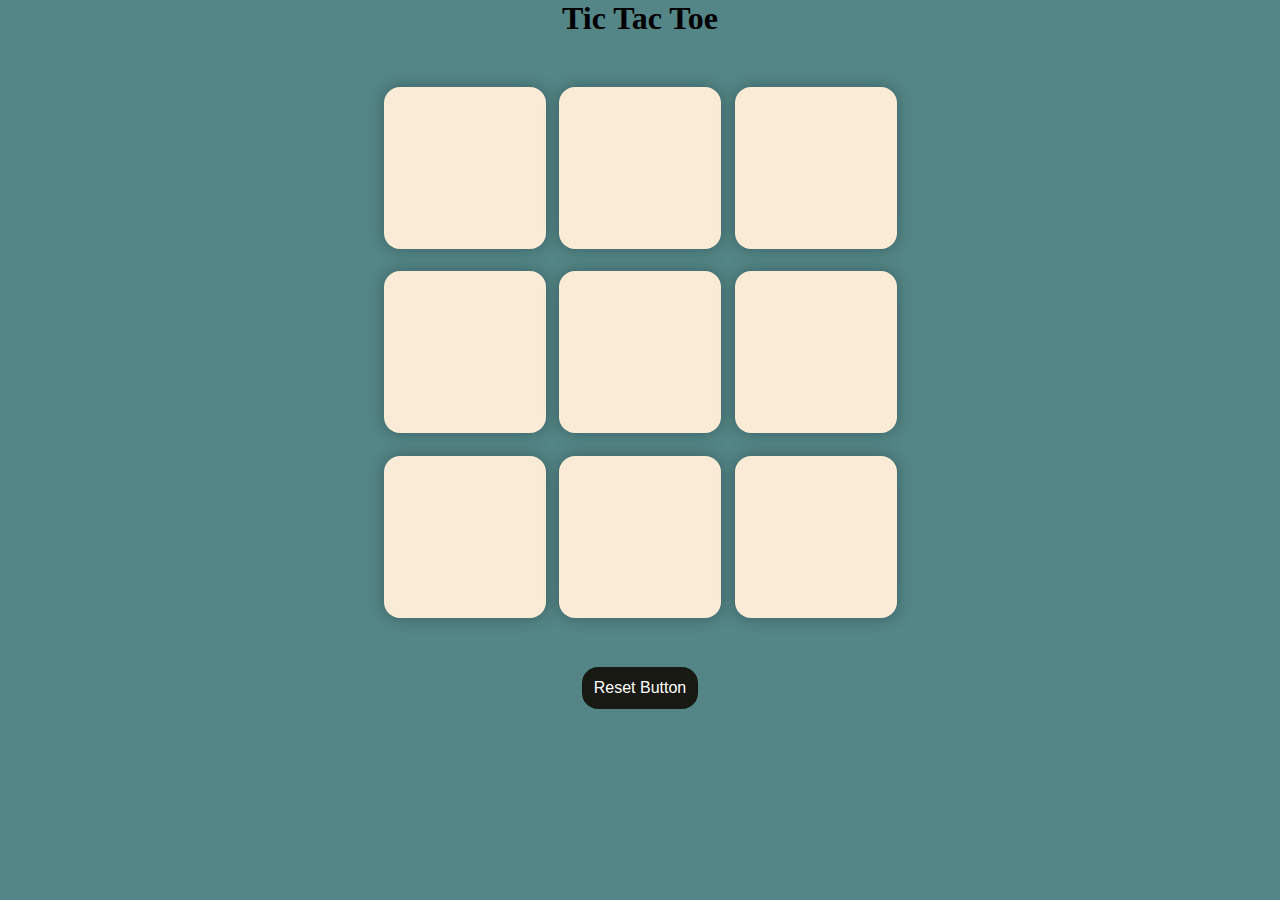
<file: Index.html>
<html>
<html>
<head>
    <meta charset="UTF-8">
    <meta name="viewport" content="width=device-width, initial-scale=1.0">
    <title>Tic-Tac-Toe Game</title>
    <link rel="stylesheet" href="Css_part.css">
</head>
<body>
    <main>
        <h1  id="heading">Tic Tac Toe</h1>
        <div class="msg-container hide">
            <p id="msg">Winner</p>
            <button id="newGame">New Game</button>
        </div>    
        <div class="container">
            <div class="game">
                <button class="box"></button>
                <button class="box"></button>
                <button class="box"></button>
                <button class="box"></button>
                <button class="box"></button>
                <button class="box"></button>
                <button class="box"></button>
                <button class="box"></button>
                <button class="box"></button>
            </div>
        </div>
        <button id="reset"> Reset Button</button>
    </main>
    <script src="app.js"></script>
</body>
</html>
</file>
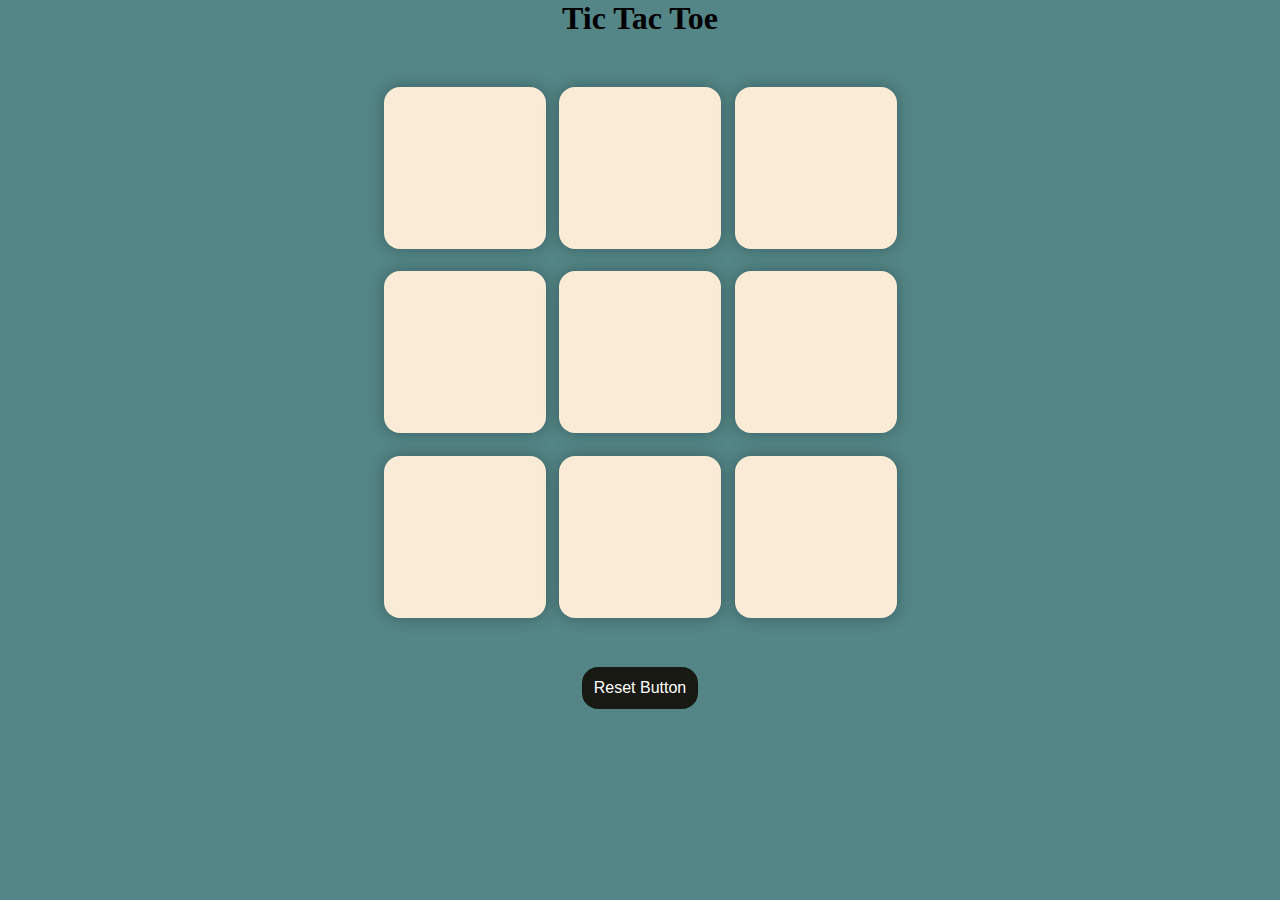
<file: index.html>
<html>
<html>
<head>
    <meta charset="UTF-8">
    <meta name="viewport" content="width=device-width, initial-scale=1.0">
    <title>Tic-Tac-Toe Game</title>
    <link rel="stylesheet" href="Css_part.css">
</head>
<body>
    <main>
        <h1  id="heading">Tic Tac Toe</h1>
        <div class="msg-container hide">
            <p id="msg">Winner</p>
            <button id="newGame">New Game</button>
        </div>    
        <div class="container">
            <div class="game">
                <button class="box"></button>
                <button class="box"></button>
                <button class="box"></button>
                <button class="box"></button>
                <button class="box"></button>
                <button class="box"></button>
                <button class="box"></button>
                <button class="box"></button>
                <button class="box"></button>
            </div>
        </div>
        <button id="reset"> Reset Button</button>
    </main>
    <script src="app.js"></script>
</body>
</html>
</file>
<file: Css_part.css>
*{
    margin: 0;
    padding: 0;
}

body{
    background-color: #548687;
    text-align: center;
}

.container{
    height: 70vh;
    display: flex;
    justify-content: center;
    align-items: center;
}

.game{
    height: 60vmin;
    width: 60vmin;
    display: flex;
    flex-wrap: wrap;
    justify-content: center;
    align-items: center;
    gap: 1.5vmin;
}

.box{
    height: 18vmin;
    width: 18vmin;
    border-radius: 1rem;
    border: none;
    box-shadow: 0 0 1rem rgb(0, 0, 0,0.3);
    font-size: 8vmin;
    color: #b0413e;
    background-color:antiquewhite;
}

#reset{
    padding: 0.75rem;
    font-size: 1rem;
    border: none;
    border-radius: 1rem;
    background-color: #191913;
    color: white;
}

#msg{
    margin-top: 1.3rem;
    font-size: 2rem;
    color: yellow;
}

#newGame{
    padding: 0.75rem;
    font-size: 1rem;
    border: none;
    border-radius: 1rem;
    background-color: #191913;
    color: white;
}

.hide{
    display: none;
}
</file>
